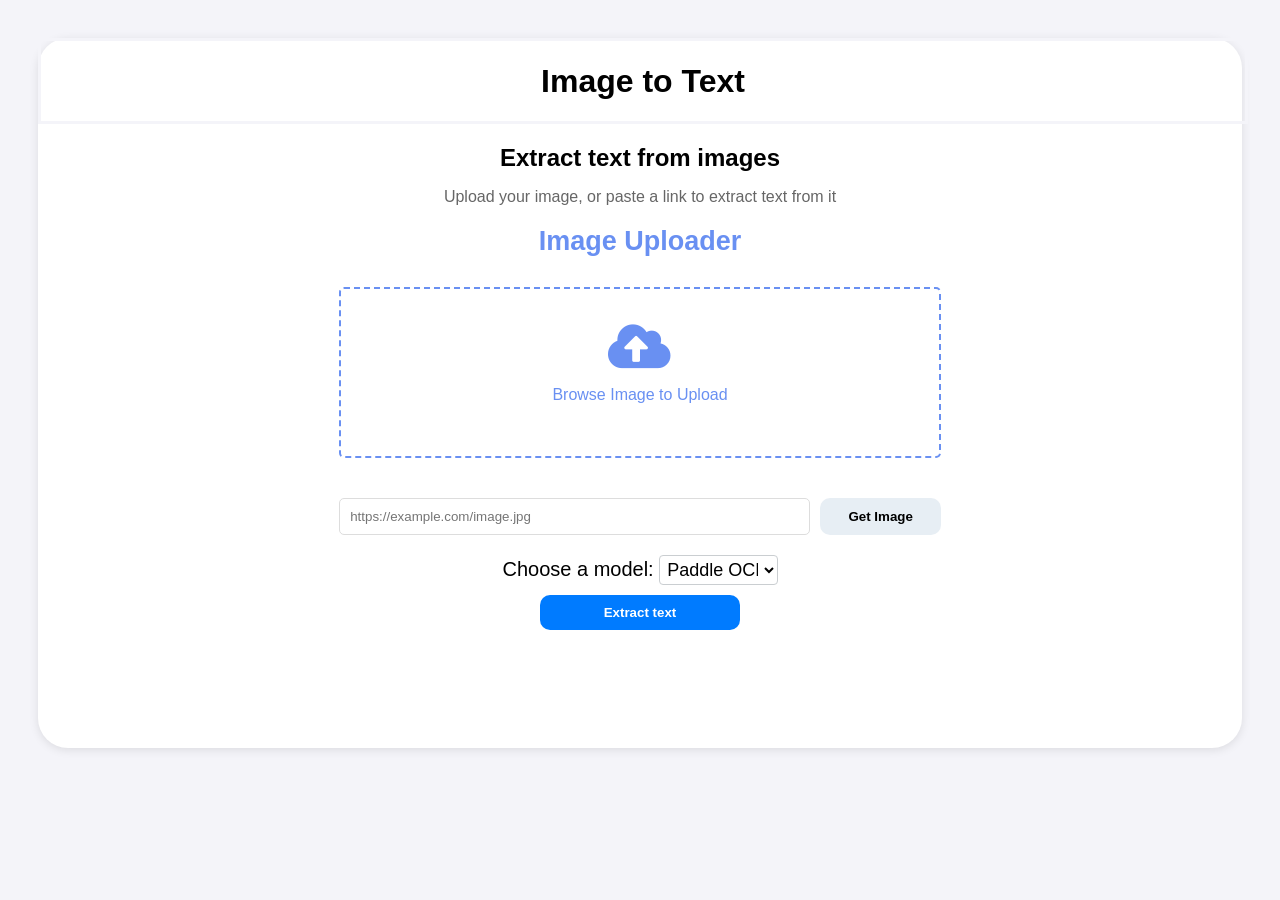
<file: app-frontend/index.html>
<!DOCTYPE html>
<html lang="en">
<head>
    <meta charset="UTF-8">
    <meta name="viewport" content="width=device-width, initial-scale=1.0">
    <title>Image to Text</title>
    <link rel="stylesheet" href="styles.css">
    <link rel="stylesheet" href="https://cdnjs.cloudflare.com/ajax/libs/font-awesome/5.15.3/css/all.min.css"/>
</head>
<body>
    
    <div class="container">
        <div>
            <header style="border: #f4f4f9; border-style:solid; width: 100%;">
                <h1>Image to Text</h1>
            </header>
        </div>
        <div>
            <h2>Extract text from images</h2>
            <p>Upload your image, or paste a link to extract text from it</p>
            <div class="button-container">
                <div class="wrapper" id="input">
                    <header>Image Uploader</header>
                    <form action="#">
                        <input class="file-input" type="file" name="file" accept="image/*" hidden>
                        <i class="fas fa-cloud-upload-alt"></i>
                        <p>Browse Image to Upload</p>
                    </form>
                    <section class="progress-area"></section>
                    <section class="uploaded-area"></section>
                    </div>
                    <div style="width: 50%; display: flex; justify-content: space-between; gap: 10px;">
                        <input type="text" placeholder="https://example.com/image.jpg" class="url-input">
                        <button class="url-button"><b>Get Image </b></button>
                    </div>
                
            </div>
            <div class="selection-bar" style="margin: 10px; font-size: 20px;">
                <label for="models">Choose a model:</label>
                <select name="models" id="models_OCR">
                    <option value="paddle">Paddle OCR</option>
                    <option value="glass">Glass</option>
                </select>
            </div>
            <div>
                <button class="extract-button"><b>Extract text</b></button>
            </div>

            <div class="image-display-area">

            </div>

            <div class="text-display-area">
                
            </div>
    
            
                
        </div>
    </div>
</body>
    <script src="script.js"></script>
</html>
</file>
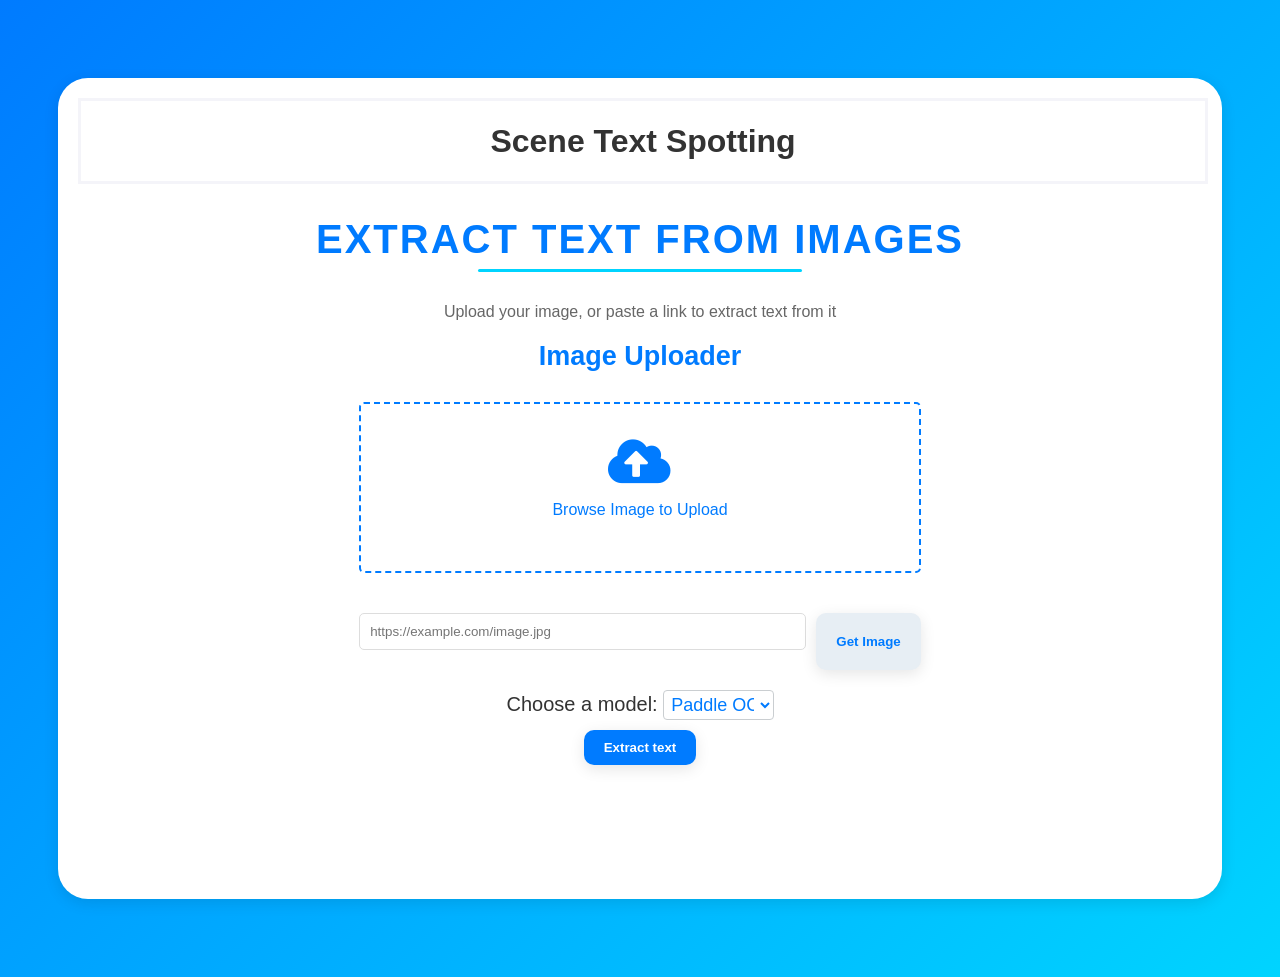
<file: app/app-frontend/index.html>
<!DOCTYPE html>
<html lang="en">

<head>
    <meta charset="UTF-8">
    <meta name="viewport" content="width=device-width, initial-scale=1.0">
    <title>Scene Text Spotting</title>
    <link rel="icon" href="https://img.icons8.com/?size=100&id=64062&format=png&color=000000">
    <link rel="stylesheet" href="styles.css">
    <link rel="stylesheet" href="https://cdnjs.cloudflare.com/ajax/libs/font-awesome/5.15.3/css/all.min.css" />
</head>

<body>

    <div class="container">
        <div>
            <header style="border: #f4f4f9; border-style:solid; width: 100%;">
                <h1>Scene Text Spotting</h1>
            </header>
        </div>
        <div>
            <h2>Extract text from images</h2>
            <p>Upload your image, or paste a link to extract text from it</p>
            <div class="button-container">
                <div class="wrapper" id="input">
                    <header>Image Uploader</header>
                    <form action="#">
                        <input class="file-input" type="file" name="file" accept="image/*" hidden>
                        <i class="fas fa-cloud-upload-alt"></i>
                        <p>Browse Image to Upload</p>
                    </form>
                    <section class="progress-area"></section>
                    <section class="uploaded-area"></section>
                </div>
                <div style="width: 50%; display: flex; justify-content: space-between; gap: 10px;">
                    <input type="text" placeholder="https://example.com/image.jpg" class="url-input">
                    <button class="url-button"><b>Get Image </b></button>
                </div>

            </div>
            <div class="selection-bar" style="margin: 10px; font-size: 20px;">
                <label for="models">Choose a model:</label>
                <select name="models" id="models_OCR">
                    <option value="paddle">Paddle OCR</option>
                    <option value="glass">Glass</option>
                </select>
            </div>
            <div>
                <button class="extract-button"><b>Extract text</b></button>
            </div>

            <div class="image-display-area">

            </div>

            <div class="text-display-area">

            </div>



        </div>
    </div>
</body>
<script src="script.js"></script>

</html>
</file>
<file: app-frontend/styles.css>
body {
    font-family: Arial, sans-serif;
    display: flex;
    justify-content: center;
    align-items: center;
    height: auto;
    margin: 0;
    padding: 3% 3% 10%;
    background-color: #f4f4f9;
}

.container {
    text-align: center;
    background: white;
    border-radius: 30px;
    box-shadow: 0 2px 10px rgba(0, 0, 0, 0.1);
    height: auto;
    width: 100%;
}

h2 {
    font-size: 24px;
    margin-bottom: 10px;
}

p {
    margin-bottom: 20px;
    color: #666;
}

.button-container {
    display: flex;
    justify-content: center;
    align-items: center;
    flex-direction: column;
    gap: 10px;
    margin-bottom: 20px;
}

.url-button,
.extract-button {
    background-color: #007bff;
    color: white;
    border: none;
    width: 30%;
    border-radius: 10px;
    cursor: pointer;
}

.upload-button:hover,
.extract-button:hover {
    background-color: #0056b3;
}

.url-button {
    background-color: #e7eef4;
    color: black;
    width: 20%;
}

.url-button:hover {
    background-color: #c5d2dd;
}

.url-input {
    padding: 10px;
    border: 1px solid #ddd;
    border-radius: 5px;
    flex: 1;  
}



.extract-button {
    max-width: 200px;
    padding: 10px 0;
}

/* Import Google font - Poppins */
@import url('https://fonts.googleapis.com/css2?family=Poppins:wght@400;500;600&display=swap');


.image-display-area {
    display: flex;
    flex-wrap: wrap;
    padding: 10px;
    height: auto;
}

.image-display-area img {
    width: 100%;
    max-width: 100%
}

.image-display-area .column {
    flex: 1;
    max-width: 50%;
    padding: 5px;
    box-sizing: border-box;
}

.wrapper {
    width: 50%;
    border-radius: 5px;
}

.wrapper header {
    color: #6990F2;
    font-size: 27px;
    font-weight: 600;
    text-align: center;
}

.wrapper form {
    height: 167px;
    display: flex;
    cursor: pointer;
    margin: 30px 0;
    align-items: center;
    justify-content: center;
    flex-direction: column;
    border-radius: 5px;
    border: 2px dashed #6990F2;
}

form :where(i, p) {
    color: #6990F2;
}

form i {
    font-size: 50px;
}

form p {
    margin-top: 15px;
    font-size: 16px;
}

section .row {
    margin-bottom: 10px;
    background: #E9F0FF;
    list-style: none;
    padding: 15px 20px;
    border-radius: 5px;
    display: flex;
    align-items: center;
    justify-content: space-between;
}

section .row i {
    color: #6990F2;
    font-size: 30px;
}

section .details span {
    font-size: 14px;
}

.progress-area .row .content {
    width: 100%;
    margin-left: 15px;
}

.progress-area .details {
    display: flex;
    align-items: center;
    margin-bottom: 7px;
    justify-content: space-between;
}

.progress-area .content .progress-bar {
    height: 6px;
    width: 100%;
    margin-bottom: 4px;
    background: #fff;
    border-radius: 30px;
}

.content .progress-bar .progress {
    height: 100%;
    width: 0%;
    background: #6990F2;
    border-radius: inherit;
}

.uploaded-area {
    max-height: 232px;
    overflow-y: scroll;
}

.uploaded-area.onprogress {
    max-height: 150px;
}

.uploaded-area::-webkit-scrollbar {
    width: 0px;
}

.uploaded-area .row .content {
    display: flex;
    align-items: center;
}

.uploaded-area .row .details {
    display: flex;
    margin-left: 15px;
    flex-direction: column;
}

.uploaded-area .row .details .size {
    color: #404040;
    font-size: 11px;
}

.uploaded-area i.fa-check {
    font-size: 16px;
}

.bounding-box {
    width: 100%;
}

#models_OCR {
    width: 10%;
    font-size:90%;
    padding: 3px;
    background-color: #fff;
    border: 1px solid #caced1;
    border-radius: 0.25rem;
    color: #000;
    cursor: pointer;
}
.text-display-area {
    width: 50%;
    display: flex;
    align-items: center;
    justify-content: space-between;
    gap: 10%;
    margin: 3%;
    flex-wrap: wrap;
    margin-inline: auto;
    border-radius: 10px;
    border: #6990F2 solid;
    visibility: hidden;
    padding: 10px;
}
</file>
<file: app/app-frontend/styles.css>
/* General Styles */
body {
    font-family: 'Poppins', Arial, sans-serif;
    display: flex;
    justify-content: center;
    align-items: center;
    min-height: 100vh;
    margin: 0;
    padding: 3%;
    background: linear-gradient(135deg, #007bff 0%, #00d4ff 100%);
    color: #333;
    /* Default text color */
}

/* Container */
.container {
    text-align: center;
    background: white;
    border-radius: 30px;
    box-shadow: 0 4px 15px rgba(0, 0, 0, 0.1);
    width: 100%;
    max-width: 1200px;
    padding: 20px;
    margin: 20px;
}

/* Headings */
h2 {
    font-size: 2.5em;
    /* Larger font size */
    margin-bottom: 15px;
    color: #007bff;
    /* Primary color for headings */
    text-transform: uppercase;
    /* Uppercase text */
    letter-spacing: 2px;
    /* Spacing between letters */
    position: relative;
    display: inline-block;
    padding-bottom: 10px;
    font-weight: 700;
}

h2::after {
    content: '';
    width: 50%;
    height: 3px;
    background: #00d4ff;
    position: absolute;
    bottom: 0;
    left: 25%;
    border-radius: 10px;
}

/* Paragraphs */
p {
    margin-bottom: 20px;
    color: #666;
    /* Neutral color for paragraphs */
}

/* Button Container */
.button-container {
    display: flex;
    justify-content: center;
    align-items: center;
    flex-direction: column;
    gap: 10px;
    margin-bottom: 20px;
}

/* Buttons */
.url-button,
.extract-button {
    background-color: #007bff;
    color: white;
    border: none;
    padding: 10px 20px;
    border-radius: 10px;
    cursor: pointer;
    transition: background-color 0.3s, transform 0.3s, box-shadow 0.3s;
    box-shadow: 0 4px 15px rgba(0, 0, 0, 0.1);
}

.url-button {
    background-color: #e7eef4;
    color: #007bff;
    /* Matching button text color with primary color */
}

.url-button:hover,
.upload-button:hover,
.extract-button:hover {
    background-color: #0056b3;
    transform: translateY(-2px);
    /* Slight lift effect on hover */
    box-shadow: 0 8px 30px rgba(0, 0, 0, 0.2);
}

.url-button:hover {
    background-color: #c5d2dd;
}

/* Input */
.url-input {
    padding: 10px;
    border: 1px solid #ddd;
    border-radius: 5px;
    flex: 1;
    margin-bottom: 20px;
    width: 100%;
    max-width: 500px;
    transition: border-color 0.3s;
}

.url-input:focus {
    border-color: #007bff;
    outline: none;
}

/* Image Display Area */
.image-display-area {
    display: flex;
    flex-wrap: wrap;
    padding: 10px;
    justify-content: center;
    gap: 10px;
    /* Add gap between images */
}

.image-display-area img {
    width: 100%;
    max-width: 100%;
    transition: transform 0.3s, box-shadow 0.3s;
    border-radius: 10px;
    /* Rounded corners */
}

.image-display-area img:hover {
    transform: scale(1.05);
    /* Slight zoom on hover */
    box-shadow: 0 8px 30px rgba(0, 0, 0, 0.2);
}

.image-display-area .column {
    flex: 1;
    max-width: 45%;
    /* Adjust max width to fit gap */
    padding: 5px;
    box-sizing: border-box;
}

/* Wrapper */
.wrapper {
    width: 50%;
    border-radius: 5px;
    margin: auto;
}

.wrapper header {
    color: #007bff;
    font-size: 27px;
    font-weight: 600;
    text-align: center;
}

/* Form */
.wrapper form {
    height: 167px;
    display: flex;
    cursor: pointer;
    margin: 30px 0;
    align-items: center;
    justify-content: center;
    flex-direction: column;
    border-radius: 5px;
    border: 2px dashed #007bff;
    transition: background-color 0.3s, border-color 0.3s;
}

.wrapper form:hover {
    background-color: #f0f4ff;
    border-color: #00d4ff;
}

form :where(i, p) {
    color: #007bff;
}

form i {
    font-size: 50px;
}

form p {
    margin-top: 15px;
    font-size: 16px;
}

/* Section Rows */
section .row {
    margin-bottom: 10px;
    background: #E9F0FF;
    list-style: none;
    padding: 15px 20px;
    border-radius: 5px;
    display: flex;
    align-items: center;
    justify-content: space-between;
}

section .row i {
    color: #007bff;
    font-size: 30px;
}

section .details span {
    font-size: 14px;
}

/* Progress Area */
.progress-area .row .content {
    width: 100%;
    margin-left: 15px;
}

.progress-area .details {
    display: flex;
    align-items: center;
    margin-bottom: 7px;
    justify-content: space-between;
}

.progress-area .content .progress-bar {
    height: 6px;
    width: 100%;
    margin-bottom: 4px;
    background: #fff;
    border-radius: 30px;
}

.content .progress-bar .progress {
    height: 100%;
    width: 0%;
    background: #007bff;
    border-radius: inherit;
}

/* Uploaded Area */
.uploaded-area {
    max-height: 232px;
    overflow-y: scroll;
}

.uploaded-area.onprogress {
    max-height: 150px;
}

.uploaded-area::-webkit-scrollbar {
    width: 0px;
}

.uploaded-area .row .content {
    display: flex;
    align-items: center;
}

.uploaded-area .row .details {
    display: flex;
    margin-left: 15px;
    flex-direction: column;
}

.uploaded-area .row .details .size {
    color: #404040;
    font-size: 11px;
}

.uploaded-area i.fa-check {
    font-size: 16px;
}

/* Bounding Box */
.bounding-box {
    width: 100%;
}

/* Models OCR Dropdown */
#models_OCR {
    width: 10%;
    font-size: 90%;
    padding: 3px;
    background-color: #fff;
    border: 1px solid #caced1;
    border-radius: 0.25rem;
    color: #007bff;
    /* Dropdown text color */
    cursor: pointer;
    transition: border-color 0.3s;
}

#models_OCR:focus {
    border-color: #007bff;
    outline: none;
}

/* Text Display Area */
.text-display-area {
    width: 50%;
    display: flex;
    align-items: center;
    justify-content: space-between;
    gap: 10%;
    margin: 3%;
    flex-wrap: wrap;
    margin-inline: auto;
    border-radius: 10px;
    border: #6990F2 solid;
    visibility: hidden;
    padding: 10px;
    transition: visibility 0.3s, opacity 0.3s;
    opacity: 0;
}

.text-display-area.visible {
    visibility: visible;
    opacity: 1;
}
</file>
